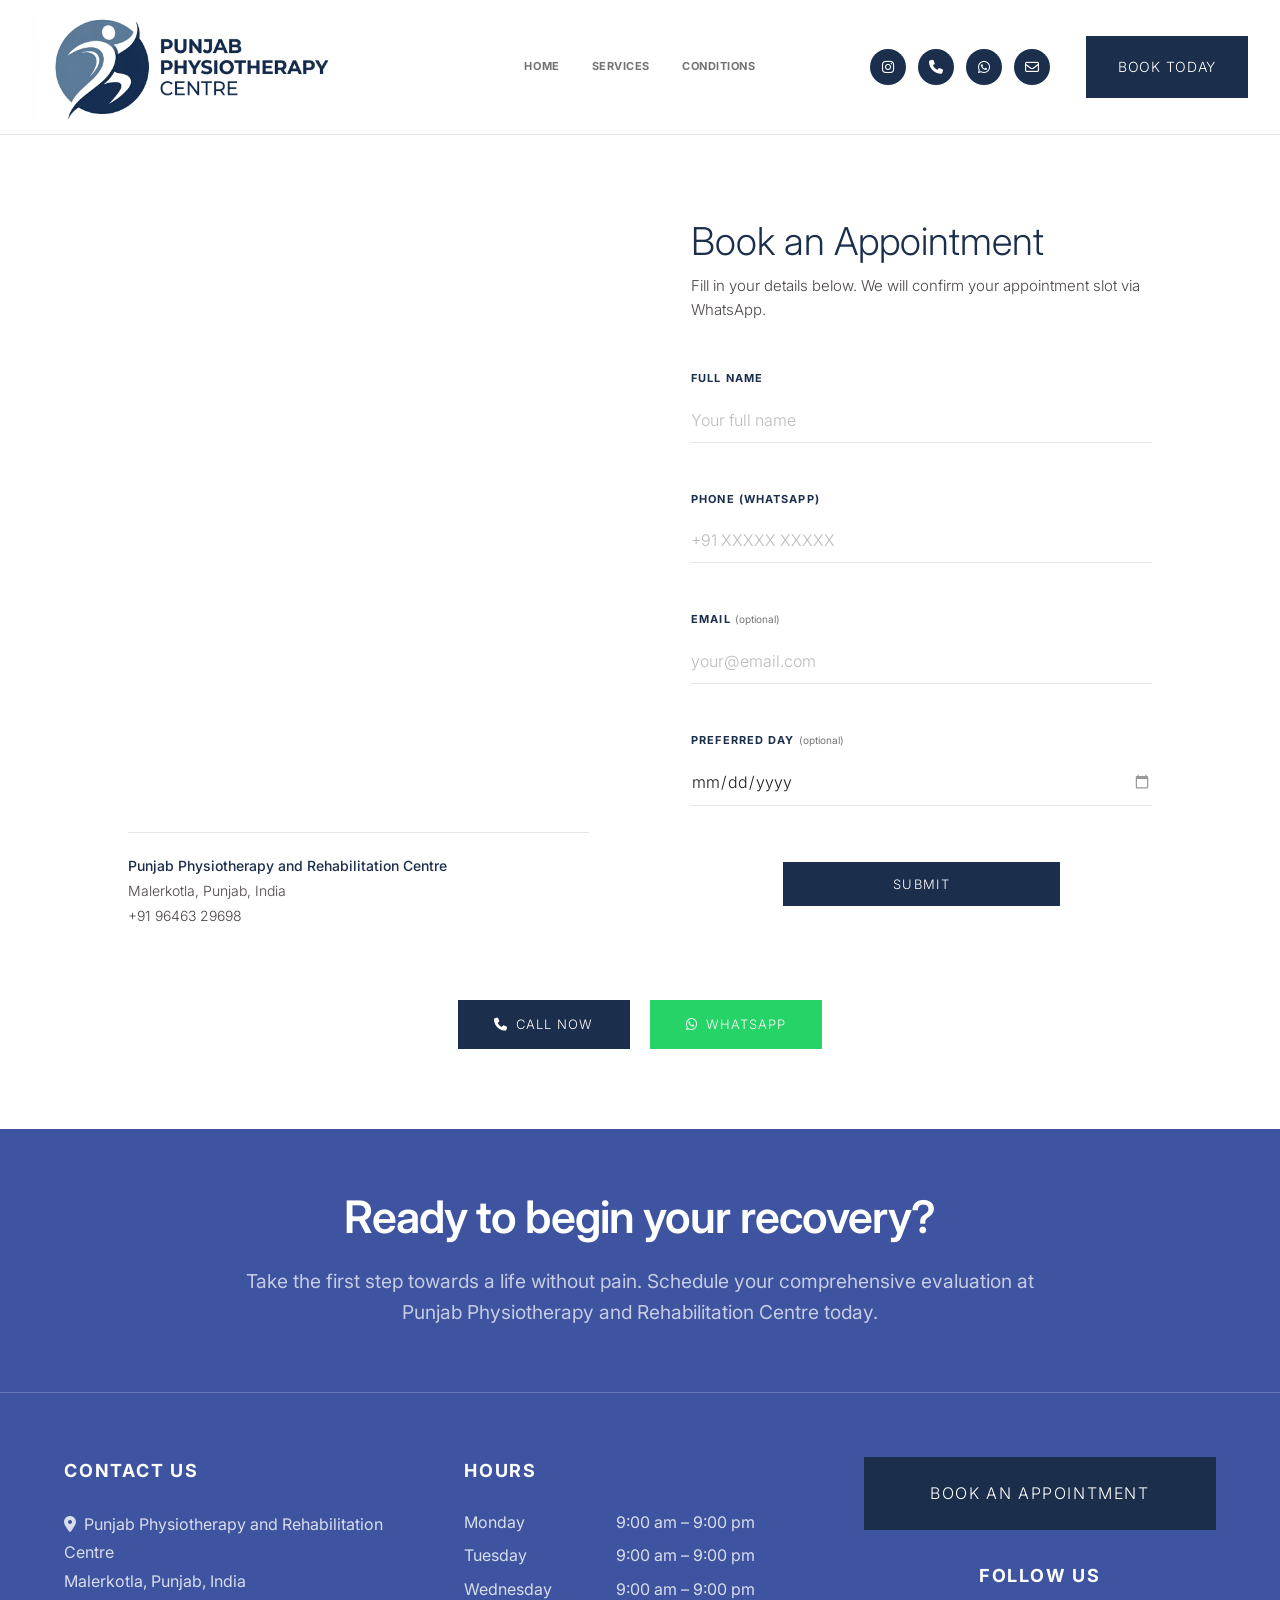
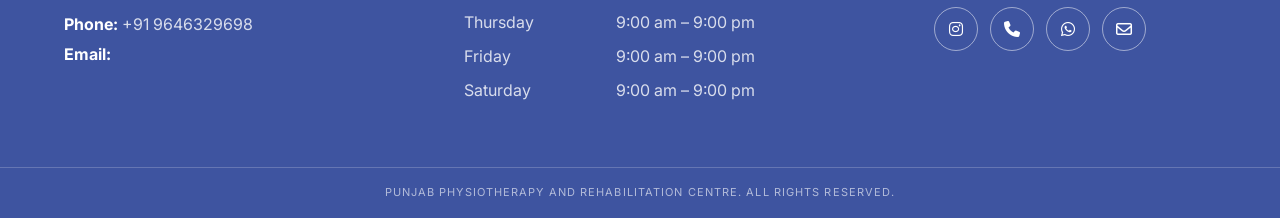
<file: book.html>
<!DOCTYPE html>
<html lang="en">

<head>
  <meta charset="utf-8">
  <meta name="viewport" content="width=device-width, initial-scale=1.0">
  <title>Book an Appointment — Punjab Physiotherapy and Rehabilitation Centre</title>
  <meta name="description" content="Book a physiotherapy appointment at Punjab Physiotherapy and Rehabilitation Centre in Malerkotla, Punjab. Fill in your details and we'll confirm via WhatsApp.">
  <meta name="robots" content="index, follow">

  <link rel="canonical" href="https://punjabphysio.com/book.html">

  <!-- Open Graph -->
  <meta property="og:type"        content="website">
  <meta property="og:url"         content="https://punjabphysio.com/book.html">
  <meta property="og:title"       content="Book an Appointment — Punjab Physiotherapy and Rehabilitation Centre">
  <meta property="og:description" content="Schedule your physiotherapy session at PPRC Malerkotla.">
  <meta property="og:image"       content="https://punjabphysio.com/assets/images/logo.png">

  <!-- Favicon -->
  <link rel="icon" type="image/svg+xml" href="data:image/svg+xml,%3Csvg xmlns='http://www.w3.org/2000/svg' viewBox='0 0 100 100'%3E%3Crect width='100' height='100' rx='12' fill='%231B2E4B'/%3E%3Ctext y='72' x='50' text-anchor='middle' font-size='58' fill='white' font-family='Arial' font-weight='bold'%3EP%3C/text%3E%3C/svg%3E">

  <!-- Fonts -->
  <link rel="preconnect" href="https://fonts.googleapis.com">
  <link rel="preconnect" href="https://fonts.gstatic.com" crossorigin>
  <link href="https://fonts.googleapis.com/css2?family=Inter:wght@300;400;500;600;700&family=Material+Symbols+Outlined:wght,FILL@100..700,0..1&display=swap" rel="stylesheet">

  <!-- Font Awesome -->
  <link href="https://cdnjs.cloudflare.com/ajax/libs/font-awesome/6.5.0/css/all.min.css" rel="stylesheet">

  <!-- Styles -->
  <link href="assets/css/style.css" rel="stylesheet">
</head>

<body>

  <div data-component="header"></div>

  <main>
    <section class="booking">
      <div class="booking__inner">

        <!-- Map -->
        <div class="booking__map-wrap">
          <div class="booking__map-frame">
            <iframe
              src="https://maps.google.com/maps?q=Punjab+Physiotherapy+Rehabilitation+Centre+Malerkotla+Punjab+India&output=embed&z=16&iwloc=B&t=m"
              title="Punjab Physiotherapy and Rehabilitation Centre location"
              allowfullscreen
              loading="lazy"
              referrerpolicy="no-referrer-when-downgrade">
            </iframe>
            <a href="https://maps.google.com/maps?q=Punjab+Physiotherapy+Rehabilitation+Centre+Malerkotla+Punjab+India"
               target="_blank" rel="noopener"
               class="booking__map-overlay"
               aria-label="Open in Google Maps"></a>
          </div>
          <div class="booking__map-address">
            <p>
              <strong>Punjab Physiotherapy and Rehabilitation Centre</strong><br>
              Malerkotla, Punjab, India<br>
              +91 96463 29698
            </p>
          </div>
        </div>

        <!-- Form -->
        <div class="booking__form-wrap">
          <h1 class="booking__form-title">Book an Appointment</h1>
          <p class="booking__form-subtitle">Fill in your details below. We will confirm your appointment slot via WhatsApp.</p>

          <form class="booking-form" id="booking-form" novalidate>

            <div class="form-group">
              <label for="name">Full Name</label>
              <input type="text" id="name" name="name" autocomplete="name"
                     required placeholder="Your full name">
            </div>

            <div class="form-group">
              <label for="phone">Phone (WhatsApp)</label>
              <input type="tel" id="phone" name="phone" autocomplete="tel"
                     required placeholder="+91 XXXXX XXXXX">
            </div>

            <div class="form-group">
              <label for="email">Email <span class="form-optional">(optional)</span></label>
              <input type="email" id="email" name="email" autocomplete="email"
                     placeholder="your@email.com">
            </div>

            <div class="form-group">
              <label for="preferred-day">Preferred Day <span class="form-optional">(optional)</span></label>
              <input type="date" id="preferred-day" name="preferred-day">
            </div>

            <button type="submit" class="btn-primary">SUBMIT</button>

          </form>
        </div>

      </div>

      <div class="booking__quick-contact">
        <a href="tel:+919646329698" class="qc-btn qc-btn--call">
          <i class="fa-solid fa-phone"></i> Call Now
        </a>
        <a href="https://wa.me/919646329698?text=Hi%2C%20I%E2%80%99d%20like%20to%20book%20a%20physiotherapy%20appointment.%20Please%20share%20available%20slots."
           target="_blank" rel="noopener" class="qc-btn qc-btn--whatsapp">
          <i class="fa-brands fa-whatsapp"></i> WhatsApp
        </a>
      </div>

    </section>
  </main>

  <div data-component="footer"></div>

  <script src="assets/js/components.js"></script>
  <script>
    (function () {

      // Phone: always prefix +91, allow only 10 digits after it
      var phoneEl = document.getElementById(‘phone’);
      var PHONE_PREFIX = ‘+91 ‘;
      phoneEl.value = PHONE_PREFIX;

      phoneEl.addEventListener(‘focus’, function () {
        if (!this.value.startsWith(PHONE_PREFIX)) this.value = PHONE_PREFIX;
        // Place cursor at end
        var len = this.value.length;
        this.setSelectionRange(len, len);
      });

      phoneEl.addEventListener(‘keydown’, function (e) {
        // Block backspace/delete/left arrow from eating into the prefix
        var atPrefix = this.selectionStart <= PHONE_PREFIX.length && this.selectionEnd <= PHONE_PREFIX.length;
        if (atPrefix && (e.key === ‘Backspace’ || e.key === ‘Delete’)) e.preventDefault();
      });

      phoneEl.addEventListener(‘input’, function () {
        var digits = this.value.slice(PHONE_PREFIX.length).replace(/\D/g, ‘’).slice(0, 10);
        var pos = PHONE_PREFIX.length + digits.length;
        this.value = PHONE_PREFIX + digits;
        this.setSelectionRange(pos, pos);
      });

      var dayInput = document.getElementById(‘preferred-day’);
      var today = new Date();
      var maxDate = new Date(today);
      maxDate.setFullYear(maxDate.getFullYear() + 1);
      dayInput.min = today.toISOString().split(‘T’)[0];
      dayInput.max = maxDate.toISOString().split(‘T’)[0];

      document.getElementById(‘booking-form’).addEventListener(‘submit’, function (e) {
        e.preventDefault();

        var name  = document.getElementById(‘name’).value.trim();
        var phone = document.getElementById(‘phone’).value.trim();
        var email = document.getElementById(‘email’).value.trim();
        var day   = dayInput.value;

        if (!name) { alert(‘Please enter your full name.’); return; }
        if (!/^[A-Za-z][A-Za-z\s]*$/.test(name) || name.replace(/\s/g, ‘’).length < 3) {
          alert(‘Full name must be at least 3 letters and contain only alphabets.’);
          return;
        }

        var digits = phone.replace(/\D/g, ‘’);
        if (digits.length === 12 && digits.slice(0, 2) === ‘91’) digits = digits.slice(2);
        if (digits.length !== 10 || !/^[6-9]/.test(digits)) {
          alert(‘Please enter a valid 10-digit Indian mobile number (e.g. 98765 43210).’);
          return;
        }

        // Email format (optional)
        if (email && !/^[^\s@]+@[^\s@]+\.[^\s@]+$/.test(email)) {
          alert(‘Please enter a valid email address.’);
          return;
        }

        var dayFormatted = ‘’;
        if (day) {
          try {
            dayFormatted = new Date(day + ‘T12:00:00’).toLocaleDateString(‘en-IN’, {
              weekday: ‘long’, day: ‘numeric’, month: ‘long’, year: ‘numeric’
            });
          } catch (_) { dayFormatted = day; }
        }

        var lines = [
          "Hi, I’d like to book a physiotherapy appointment.",
          "",
          "Name: "  + name,
          "Phone: " + phone
        ];
        if (email) lines.push("Email: " + email);
        if (dayFormatted) lines.push("Preferred Day: " + dayFormatted);
        lines.push("", "Please share available slots.");

        window.open(
          ‘https://wa.me/919646329698?text=’ + encodeURIComponent(lines.join(‘\n’)),
          ‘_blank’, ‘noopener’
        );
      });
    })();
  </script>

</body>

</html>
</file>
<file: assets/css/style.css>
/* =========================================================
   Punjab Physiotherapy & Rehabilitation Centre — style.css
   Plain CSS (no Tailwind)
   ========================================================= */

/* ---- Design tokens ---- */
:root {
  --c-primary:             #1B2E4B;
  --c-footer-bg:           #3e54a0;
  --c-surface-low:         #f3f3f4;
  --c-on-surface:          #1a1c1c;
  --c-on-surface-variant:  #4c4546;
  --c-neutral-100:         #f5f5f5;
  --c-neutral-200:         #e5e5e5;
  --c-neutral-500:         #737373;
  --c-reviews-bg:          #e8e8e8;
  --header-h:              135px;
}

/* ---- Reset / Base ---- */
*, *::before, *::after { box-sizing: border-box; margin: 0; padding: 0; }

body {
  font-family: 'Inter', sans-serif;
  font-size: 16px;
  line-height: 1.6;
  color: var(--c-on-surface);
  background-color: #c9e7ff;
  min-height: max(884px, 100dvh);
}

img { display: block; max-width: 100%; }
a   { text-decoration: none; color: inherit; }
button { cursor: pointer; border: none; font-family: inherit; }
ul { list-style: none; }

::selection { background: var(--c-primary); color: #fff; }

.material-symbols-outlined {
  font-variation-settings: 'FILL' 0, 'wght' 400, 'GRAD' 0, 'opsz' 24;
}

/* ---- Site Header ---- */
.site-header {
  position: fixed;
  top: 0; left: 0;
  width: 100%;
  height: var(--header-h);
  display: flex;
  justify-content: space-between;
  align-items: center;
  padding: 0 32px;
  background: #fff;
  border-bottom: 1px solid var(--c-neutral-200);
  z-index: 50;
}

.site-header__logo-wrap {
  overflow: hidden;
  display: flex;
  align-items: center;
  justify-content: center;
  width: 320px;
  height: 110px;
  flex-shrink: 0;
  text-decoration: none;
}
.site-header__logo-wrap img { height: 330px; width: auto; }

.site-header__nav {
  display: none;
  gap: 32px;
  position: absolute;
  left: 50%;
  transform: translateX(-50%);
}
@media (min-width: 1024px) { .site-header__nav { display: flex; } }

.site-header__nav a {
  font-size: 11px;
  font-weight: 700;
  text-transform: uppercase;
  letter-spacing: 0.05em;
  color: var(--c-neutral-500);
  transition: color 0.2s;
}
.site-header__nav a:hover { color: #000; }
.site-header__nav a.active {
  color: #000;
  border-bottom: 2px solid #000;
  padding-bottom: 2px;
}

.site-header__actions {
  display: none;
  align-items: center;
  gap: 12px;
}
@media (min-width: 1024px) { .site-header__actions { display: flex; } }

.social-icon {
  display: flex;
  align-items: center;
  justify-content: center;
  width: 36px; height: 36px;
  border-radius: 50%;
  background: var(--c-primary);
  color: #fff;
  font-size: 14px;
  transition: opacity 0.2s;
}
.social-icon:hover { opacity: 0.7; }

.btn-book-header {
  display: inline-block;
  background: var(--c-primary);
  color: #fff;
  font-size: 14px;
  font-weight: 300;
  text-transform: uppercase;
  letter-spacing: 0.05em;
  padding: 20px 32px;
  margin-left: 24px;
  font-family: 'Inter', sans-serif;
  transition: opacity 0.2s;
  white-space: nowrap;
}
.btn-book-header:hover, .btn-book-header:active { opacity: 0.7; }

/* ---- Main ---- */
main { padding-top: var(--header-h); }

/* ---- Hero ---- */
.hero {
  position: relative;
  height: 900px;
  width: 100%;
  overflow: hidden;
  display: flex;
  align-items: center;
}
.hero__bg { position: absolute; inset: 0; z-index: 0; }
.hero__bg img {
  width: 100%; height: 100%;
  object-fit: cover;
  object-position: center 80%;
  filter: brightness(0.92) contrast(1.05) saturate(0.85);
}
.hero__overlay {
  position: absolute;
  inset: 0;
  background: linear-gradient(to right,
    rgba(255,255,255,.85),
    rgba(255,255,255,.5),
    rgba(255,255,255,.1));
}
.hero__content {
  position: relative;
  z-index: 10;
  width: 100%;
  padding-left: clamp(20px, 5.5vw, 80px);
  padding-right: clamp(20px, 5.5vw, 80px);
}
.hero__heading {
  color: var(--c-primary);
  font-size: clamp(28px, 5.5vw, 76px);
  line-height: 1.1;
  max-width: 860px;
  font-weight: 300;
  margin-bottom: clamp(24px, 3vw, 40px);
}
.hero__buttons {
  display: flex;
  flex-wrap: wrap;
  gap: 16px;
}

/* ---- Shared Button Styles ---- */
.btn-primary {
  display: inline-block;
  background: var(--c-primary);
  color: #fff;
  padding: 20px 48px;
  font-size: 15px;
  font-weight: 300;
  text-transform: uppercase;
  letter-spacing: 0.1em;
  font-family: 'Inter', sans-serif;
  transition: opacity 0.2s;
}
.btn-primary:hover { opacity: 0.8; }

.btn-outline {
  display: inline-block;
  border: 2px solid #000;
  color: #000;
  padding: 20px 48px;
  font-size: 15px;
  font-weight: 300;
  text-transform: uppercase;
  letter-spacing: 0.1em;
  font-family: 'Inter', sans-serif;
  transition: background-color 0.2s;
}
.btn-outline:hover { background-color: var(--c-neutral-100); }

.btn-outline-primary {
  display: inline-block;
  border: 2px solid var(--c-primary);
  color: var(--c-primary);
  padding: 20px 48px;
  font-size: 15px;
  font-weight: 300;
  text-transform: uppercase;
  letter-spacing: 0.1em;
  font-family: 'Inter', sans-serif;
  transition: background-color 0.2s, color 0.2s;
}
.btn-outline-primary:hover { background: var(--c-primary); color: #fff; }

/* ---- Section Heading (shared) ---- */
.section-heading {
  font-size: clamp(26px, 3.5vw, 48px);
  line-height: 1.1;
  letter-spacing: -0.02em;
  font-weight: 600;
  color: var(--c-primary);
}
.site-footer .section-heading { color: #fff; }

/* ---- About ---- */
.about {
  background: #fff;
  padding: clamp(52px, 6vw, 80px) 0;
}
.about__inner {
  max-width: 896px;
  margin: 0 auto;
  padding: 0 clamp(20px, 3vw, 24px);
  text-align: center;
}
.about__text {
  font-weight: 300;
  color: var(--c-primary);
  font-size: clamp(15px, 1.4vw, 18px);
  line-height: 1.9;
  letter-spacing: 0.01em;
}

/* ---- Services ---- */
.services {
  background: var(--c-surface-low);
  padding: clamp(56px, 9vw, 120px) 0 clamp(68px, 10vw, 140px);
  scroll-margin-top: var(--header-h);
}
.services__inner {
  max-width: 1152px;
  margin: 0 auto;
  padding: 0 clamp(20px, 5vw, 64px);
}
.services__heading-wrap {
  text-align: center;
  margin-bottom: clamp(44px, 8vw, 112px);
}
.services__rows {
  display: flex;
  flex-direction: column;
  gap: clamp(52px, 9vw, 128px);
}
.services__row {
  display: flex;
  flex-direction: column;
  align-items: center;
  gap: 40px;
}
@media (min-width: 768px) {
  .services__row          { flex-direction: row;         gap: 160px; }
  .services__row--reverse { flex-direction: row-reverse; }
  .services__row--gap-sm  { gap: 64px; }
}
.services__img-wrap { width: 100%; overflow: hidden; }
@media (min-width: 768px) { .services__img-wrap { width: 50%; } }
.services__img-wrap img { width: 100%; height: 480px; object-fit: cover; }

.services__text { width: 100%; }
@media (min-width: 768px) { .services__text { width: 50%; } }

.services__service-heading {
  font-size: clamp(20px, 2.2vw, 32px);
  line-height: 1.2;
  letter-spacing: -0.01em;
  font-weight: 500;
  color: var(--c-primary);
  margin-bottom: clamp(14px, 2vw, 32px);
}
.services__service-desc {
  font-size: clamp(14px, 1.3vw, 18px);
  line-height: 1.8;
  font-weight: 300;
  color: var(--c-on-surface-variant);
}
.services__cta {
  text-align: center;
  margin-top: 80px;
}

/* ---- Reviews ---- */
.reviews {
  background: var(--c-reviews-bg);
  padding: clamp(56px, 9vw, 120px) 0;
}
.reviews__inner {
  max-width: 1280px;
  margin: 0 auto;
  padding: 0 clamp(16px, 3vw, 24px);
}
.reviews__heading-wrap {
  text-align: center;
  margin-bottom: 80px;
}
#carousel-viewport {
  overflow: hidden;
  width: 100%;
}
#carousel-track {
  display: flex;
  gap: 24px;
}
.carousel-card {
  flex-shrink: 0;
  width: 100%;
  background: #fff;
  border: 1px solid var(--c-neutral-100);
  padding: 32px;
  display: flex;
  flex-direction: column;
}
@media (min-width: 640px)  { .carousel-card { width: calc(50% - 12px); } }
@media (min-width: 1024px) { .carousel-card { width: calc(33.333% - 16px); } }

.carousel-card__stars {
  display: flex;
  gap: 4px;
  margin-bottom: 16px;
}
.carousel-card__stars .material-symbols-outlined {
  color: var(--c-primary);
  transform: scale(0.9);
  font-variation-settings: 'FILL' 1, 'wght' 400, 'GRAD' 0, 'opsz' 24;
}
.carousel-card__text {
  font-size: 16px;
  line-height: 1.6;
  color: var(--c-on-surface-variant);
  font-style: italic;
  flex-grow: 1;
  margin-bottom: 24px;
}
.carousel-card__name {
  font-size: 12px;
  line-height: 1;
  letter-spacing: 0.1em;
  font-weight: 700;
  text-transform: uppercase;
}
.reviews__controls {
  display: flex;
  justify-content: center;
  gap: 32px;
  margin-top: 56px;
}
.carousel-btn {
  width: 48px; height: 48px;
  display: flex;
  align-items: center;
  justify-content: center;
  border: 1px solid var(--c-primary);
  background: transparent;
  color: var(--c-primary);
  transition: background-color 0.2s, color 0.2s;
}
.carousel-btn:hover:not(:disabled) { background: var(--c-primary); color: #fff; }
.carousel-btn:disabled { opacity: 0.3; cursor: not-allowed; }
.carousel-btn .material-symbols-outlined { font-size: 20px; }

/* ---- Footer ---- */
.site-footer {
  background: var(--c-footer-bg);
  color: #fff;
  width: 100%;
}
.footer__cta {
  text-align: center;
  padding: clamp(44px, 5vw, 64px) clamp(20px, 3vw, 24px);
  border-bottom: 1px solid rgba(255,255,255,.2);
}
.footer__cta-heading { margin-bottom: 24px; }
.footer__cta-text {
  color: rgba(255,255,255,.7);
  font-size: clamp(15px, 1.5vw, 20px);
  line-height: 1.6;
  max-width: 820px;
  margin: 0 auto;
}
.footer__cols {
  padding: clamp(36px, 5vw, 64px);
  display: flex;
  flex-direction: column;
  gap: 48px;
}
@media (min-width: 768px) {
  .footer__cols { flex-direction: row; justify-content: space-between; }
}
.footer__col { flex: 1; }
.footer__col-heading {
  font-size: 18px;
  font-weight: 700;
  letter-spacing: 0.1em;
  text-transform: uppercase;
  margin-bottom: 24px;
}
.footer__col p {
  font-size: 16px;
  color: rgba(255,255,255,.8);
  margin-bottom: 4px;
}
.footer__col p.mb-loose { margin-bottom: 16px; line-height: 1.8; }
.footer__col strong { color: #fff; }
.footer__hours {
  display: flex;
  flex-direction: column;
  gap: 8px;
}
.footer__hours li {
  display: grid;
  grid-template-columns: 120px auto;
  gap: 32px;
  font-size: 16px;
  color: rgba(255,255,255,.8);
}
.footer__book-col {
  flex: 1;
  display: flex;
  flex-direction: column;
  gap: 32px;
  align-items: center;
}
.btn-book-footer {
  display: block;
  width: 100%;
  background: var(--c-primary);
  color: #fff;
  font-size: 16px;
  font-weight: 300;
  text-transform: uppercase;
  letter-spacing: 0.1em;
  padding: 24px 0;
  font-family: 'Inter', sans-serif;
  text-align: center;
  transition: opacity 0.2s;
}
.btn-book-footer:hover { opacity: 0.8; }
.footer__follow { display: flex; flex-direction: column; align-items: center; }
.footer__follow-heading {
  font-size: 18px;
  font-weight: 700;
  letter-spacing: 0.1em;
  text-transform: uppercase;
  margin-bottom: 16px;
}
.footer__socials { display: flex; gap: 12px; }
.footer__social-icon {
  width: 44px; height: 44px;
  border-radius: 50%;
  border: 1px solid rgba(255,255,255,.5);
  display: flex;
  align-items: center;
  justify-content: center;
  color: #fff;
  font-size: 16px;
  transition: background-color 0.2s;
}
.footer__social-icon:hover { background: rgba(255,255,255,.2); }

.footer__maps-link { color: rgba(255,255,255,.8); }
.footer__maps-link:hover { color: #fff; text-decoration: underline; }
.footer__maps-link i { margin-right: 4px; }
.footer__bottom {
  border-top: 1px solid rgba(255,255,255,.2);
  padding: 16px 0;
  text-align: center;
}
.footer__bottom p {
  font-size: 11px;
  text-transform: uppercase;
  letter-spacing: 0.1em;
  color: rgba(255,255,255,.6);
}

/* ---- Conditions Page ---- */
.conditions-hero {
  position: relative;
  height: 420px;
  width: 100%;
  overflow: hidden;
  display: flex;
  align-items: center;
}
.conditions-hero__bg { position: absolute; inset: 0; z-index: 0; }
.conditions-hero__bg img {
  width: 100%; height: 100%;
  object-fit: cover;
  object-position: center;
  filter: brightness(0.55);
}
.conditions-hero__content {
  position: relative;
  z-index: 10;
  width: 100%;
  text-align: center;
  color: #fff;
  padding: 0 clamp(20px, 6vw, 80px);
}
.conditions-hero__subtitle {
  font-size: clamp(11px, 1vw, 13px);
  font-weight: 300;
  text-transform: uppercase;
  letter-spacing: 0.1em;
  color: rgba(255,255,255,.7);
  margin-bottom: 16px;
}
.conditions-hero__heading {
  font-size: clamp(28px, 4vw, 48px);
  line-height: 1.1;
  letter-spacing: -0.02em;
  font-weight: 300;
}

.condition-section { padding: clamp(52px, 7vw, 100px) 0; }
.condition-section--tinted { background: var(--c-surface-low); }
.condition-section--white  { background: #fff; }

.condition-section__inner {
  max-width: 1152px;
  margin: 0 auto;
  padding: 0 clamp(20px, 5vw, 64px);
}
.condition-section__row {
  display: flex;
  flex-direction: column;
  align-items: center;
  gap: 40px;
}
@media (min-width: 768px) {
  .condition-section__row          { flex-direction: row;         gap: 112px; }
  .condition-section__row--reverse { flex-direction: row-reverse; }
}
.condition-section__img-wrap { width: 100%; overflow: hidden; }
@media (min-width: 768px) { .condition-section__img-wrap { width: 50%; } }
.condition-section__img-wrap img { width: 100%; height: 480px; object-fit: cover; }

.condition-section__text { width: 100%; }
@media (min-width: 768px) { .condition-section__text { width: 50%; } }

.condition-section__heading {
  font-size: clamp(20px, 2.2vw, 32px);
  line-height: 1.2;
  letter-spacing: -0.01em;
  font-weight: 500;
  color: var(--c-primary);
  margin-bottom: 16px;
}
.condition-section__desc {
  font-size: clamp(14px, 1.2vw, 16px);
  line-height: 1.8;
  font-weight: 300;
  color: var(--c-on-surface-variant);
  margin-bottom: 32px;
}
.condition-list {
  display: grid;
  grid-template-columns: 1fr 1fr;
  column-gap: 32px;
  row-gap: 8px;
  font-size: 15px;
  line-height: 1.8;
  font-weight: 300;
  color: var(--c-on-surface-variant);
}

/* ---- Hamburger button ---- */
.site-header__menu-btn {
  display: none;
  flex-direction: column;
  justify-content: center;
  gap: 5px;
  width: 44px;
  height: 44px;
  padding: 10px;
  background: none;
  flex-shrink: 0;
}
.site-header__menu-btn span {
  display: block;
  width: 22px;
  height: 2px;
  background: var(--c-primary);
  transition: transform 0.25s, opacity 0.25s;
}
.site-header__menu-btn.open span:nth-child(1) { transform: translateY(7px) rotate(45deg); }
.site-header__menu-btn.open span:nth-child(2) { opacity: 0; }
.site-header__menu-btn.open span:nth-child(3) { transform: translateY(-7px) rotate(-45deg); }

/* Mobile nav open state — scoped to below 1024px so resize to desktop is clean */
@media (max-width: 1023px) {
  .site-header__nav.mobile-open {
    display: flex;
    flex-direction: column;
    align-items: flex-start;
    position: fixed;
    top: var(--header-h);
    left: 0;
    right: 0;
    background: #fff;
    padding: 24px 32px;
    gap: 20px;
    border-bottom: 1px solid var(--c-neutral-200);
    z-index: 49;
    transform: none;
    box-shadow: 0 8px 24px rgba(0,0,0,.08);
  }
  .site-header__nav.mobile-open a { font-size: 13px; }
  .site-header__menu-btn { display: flex; }
}

/* ================================================================
   RESPONSIVE OVERRIDES
   ================================================================ */

/* ---- Mobile (≤767px) ---- */
@media (max-width: 767px) {
  .site-header {
    padding: 0 16px;
  }
  .site-header__logo-wrap {
    width: 200px;
    height: 74px;
  }
  .site-header__logo-wrap img { height: 220px; }

  /* Hero */
  .hero { height: auto; min-height: 520px; padding: 48px 0; }
  .hero__bg img { object-position: center center; }
  .hero__overlay {
    background: linear-gradient(
      to bottom,
      rgba(255,255,255,.92) 0%,
      rgba(255,255,255,.75) 60%,
      rgba(255,255,255,.45) 100%
    );
  }
  .hero__heading { max-width: 100%; }

  /* Buttons */
  .btn-primary, .btn-outline, .btn-outline-primary {
    padding: 14px 28px;
    font-size: 13px;
    letter-spacing: 0.08em;
  }

  /* Services */
  .services__row { gap: 24px; }
  .services__img-wrap img { height: 240px; }
  .services__cta { margin-top: 44px; }

  /* Reviews */
  .reviews__heading-wrap { margin-bottom: 36px; }
  .carousel-card { padding: 24px; }
  .reviews__controls { margin-top: 28px; }

  /* Footer */
  .footer__cta { padding: 44px 20px; }
  .footer__cta-text { font-size: 16px; }
  .footer__cols { padding: 36px 20px; gap: 36px; }
  .footer__col-heading { font-size: 15px; margin-bottom: 16px; }
  .footer__col p { font-size: 14px; }
  .footer__hours li { grid-template-columns: 80px 1fr; gap: 12px; font-size: 14px; }
  .footer__book-col { align-items: stretch; }
  .btn-book-footer { font-size: 14px; padding: 18px 0; }

  /* Conditions hero */
  .conditions-hero { height: 260px; }

  /* Condition sections */
  .condition-section__row { gap: 24px; }
  .condition-section__img-wrap img { height: 240px; }
  .condition-list { grid-template-columns: 1fr; }

  /* 404 */
  .not-found__code { font-size: 80px; }
  .not-found__heading { font-size: 24px; }
}

/* ---- Tablet (768px – 1023px) ---- */
@media (min-width: 768px) and (max-width: 1023px) {
  .services__row { gap: 48px; }
  .services__img-wrap img { height: 360px; }
  .condition-section__img-wrap img { height: 360px; }
  .footer__cols { gap: 32px; }
  .footer__hours li { grid-template-columns: 100px 1fr; gap: 20px; font-size: 15px; }
  .booking__map-frame iframe { height: 440px; }
}

/* ---- Booking Page ---- */
.booking {
  background: #fff;
  padding: clamp(48px, 6vw, 80px) 0 0;
}
.booking__inner {
  max-width: 1152px;
  margin: 0 auto;
  padding: 0 clamp(20px, 5vw, 64px);
  display: grid;
  grid-template-columns: 1fr 1fr;
  gap: clamp(40px, 8vw, 120px);
  align-items: start;
}
.booking__map-wrap {
  position: sticky;
  top: calc(var(--header-h) + 32px);
}
.booking__map-frame {
  position: relative;
}
.booking__map-frame iframe {
  width: 100%;
  height: 600px;
  border: none;
  display: block;
}
.booking__map-overlay {
  position: absolute;
  inset: 0;
  pointer-events: none;
}
.booking__map-address {
  margin-top: 20px;
  border-top: 1px solid var(--c-neutral-200);
  padding-top: 20px;
}
.booking__map-address p {
  font-size: 14px;
  color: var(--c-on-surface-variant);
  font-weight: 300;
  line-height: 1.8;
  margin-bottom: 16px;
}
.booking__map-address strong { color: var(--c-primary); font-weight: 500; }

.booking__quick-contact {
  display: flex;
  gap: 20px;
  justify-content: center;
  padding: 56px 64px 80px;
}
.qc-btn {
  display: flex;
  align-items: center;
  justify-content: center;
  gap: 8px;
  padding: 14px 36px;
  font-family: 'Inter', sans-serif;
  font-size: 13px;
  font-weight: 300;
  text-transform: uppercase;
  letter-spacing: 0.08em;
  transition: opacity 0.2s;
}
.qc-btn:hover { opacity: 0.82; }
.qc-btn--call     { background: var(--c-primary); color: #fff; }
.qc-btn--whatsapp { background: #25D366;           color: #fff; }

.booking__form-wrap { padding-top: 8px; }
.booking__form-title {
  font-size: clamp(26px, 3vw, 40px);
  font-weight: 300;
  color: var(--c-primary);
  line-height: 1.1;
  margin-bottom: 12px;
}
.booking__form-subtitle {
  font-size: 15px;
  color: var(--c-on-surface-variant);
  font-weight: 300;
  line-height: 1.6;
  margin-bottom: 48px;
}
.booking-form {
  display: flex;
  flex-direction: column;
  gap: 48px;
}
.form-group {
  display: flex;
  flex-direction: column;
  gap: 10px;
}
.form-group label {
  font-size: 11px;
  font-weight: 700;
  text-transform: uppercase;
  letter-spacing: 0.1em;
  color: var(--c-primary);
}
.form-group input {
  border: none;
  border-bottom: 1px solid var(--c-neutral-200);
  padding: 12px 0;
  font-size: 16px;
  font-family: 'Inter', sans-serif;
  font-weight: 300;
  color: var(--c-on-surface);
  background: transparent;
  outline: none;
  width: 100%;
  border-radius: 0;
  -webkit-appearance: none;
  transition: border-color 0.2s;
}
.form-group input:focus { border-bottom-color: var(--c-primary); }
.form-group input::placeholder { color: #bbb; }
.form-group input[type="date"]::-webkit-calendar-picker-indicator {
  opacity: 0.4;
  cursor: pointer;
}
.date-selects {
  display: flex;
  gap: 16px;
}
.select-wrap {
  flex: 1;
  position: relative;
  border-bottom: 1px solid var(--c-neutral-200);
  transition: border-color 0.2s;
}
.select-wrap:focus-within { border-bottom-color: var(--c-primary); }
.select-wrap::after {
  content: '';
  pointer-events: none;
  position: absolute;
  right: 4px;
  top: 50%;
  transform: translateY(-50%);
  border: 5px solid transparent;
  border-top-color: var(--c-on-surface-variant);
  margin-top: 3px;
}
.select-wrap select {
  width: 100%;
  border: none;
  padding: 12px 24px 12px 0;
  font-size: 16px;
  font-family: 'Inter', sans-serif;
  font-weight: 300;
  color: var(--c-on-surface);
  background: transparent;
  outline: none;
  border-radius: 0;
  cursor: pointer;
  -webkit-appearance: none;
  appearance: none;
}
.select-wrap select option:disabled,
.select-wrap select option[hidden] { color: #ccc; }
.form-optional {
  font-size: 10px;
  font-weight: 400;
  text-transform: none;
  letter-spacing: 0;
  color: var(--c-neutral-500);
}
.form-hint {
  font-size: 11px;
  color: var(--c-neutral-500);
  font-weight: 300;
  margin-top: 4px;
}
.booking-form .btn-primary {
  margin-top: 8px;
  text-align: center;
  width: 60%;
  display: block;
  padding: 14px 32px;
  font-size: 13px;
  margin-left: auto;
  margin-right: auto;
}

@media (max-width: 767px) {
  .booking { padding: 48px 0 0; }
  .booking__inner { grid-template-columns: 1fr; gap: 40px; padding: 0 20px; }
  .booking__map-wrap { position: static; }
  .booking__map-frame iframe { height: 300px; }
  .booking__form-title { font-size: 28px; }
  .booking__form-subtitle { margin-bottom: 32px; }
  .booking__quick-contact { padding: 48px 20px 72px; gap: 16px; flex-direction: column; align-items: center; }
  .qc-btn { padding: 18px 32px; font-size: 15px; width: 100%; max-width: 320px; }
}
@media (min-width: 768px) and (max-width: 1023px) {
  .booking__inner { padding: 0 32px; gap: 48px; }
  .booking__map-wrap iframe { height: 440px; }
}

/* ---- Very small screens (≤400px) ---- */
@media (max-width: 400px) {
  .footer__hours li { grid-template-columns: 72px 1fr; gap: 8px; font-size: 13px; }
  .qc-btn { font-size: 13px; padding: 16px 24px; }
}

/* ---- 404 Page ---- */
.not-found {
  min-height: calc(100vh - var(--header-h) - 300px);
  display: flex;
  align-items: center;
  justify-content: center;
  background: #fff;
  padding: 80px 24px;
  text-align: center;
}
.not-found__code {
  font-size: 120px;
  font-weight: 700;
  color: var(--c-neutral-200);
  line-height: 1;
  margin-bottom: 32px;
}
.not-found__heading {
  font-size: 32px;
  font-weight: 300;
  color: var(--c-primary);
  margin-bottom: 16px;
}
.not-found__text {
  font-size: 18px;
  color: var(--c-on-surface-variant);
  font-weight: 300;
  margin-bottom: 40px;
  max-width: 440px;
  line-height: 1.7;
  margin-left: auto;
  margin-right: auto;
}
</file>
